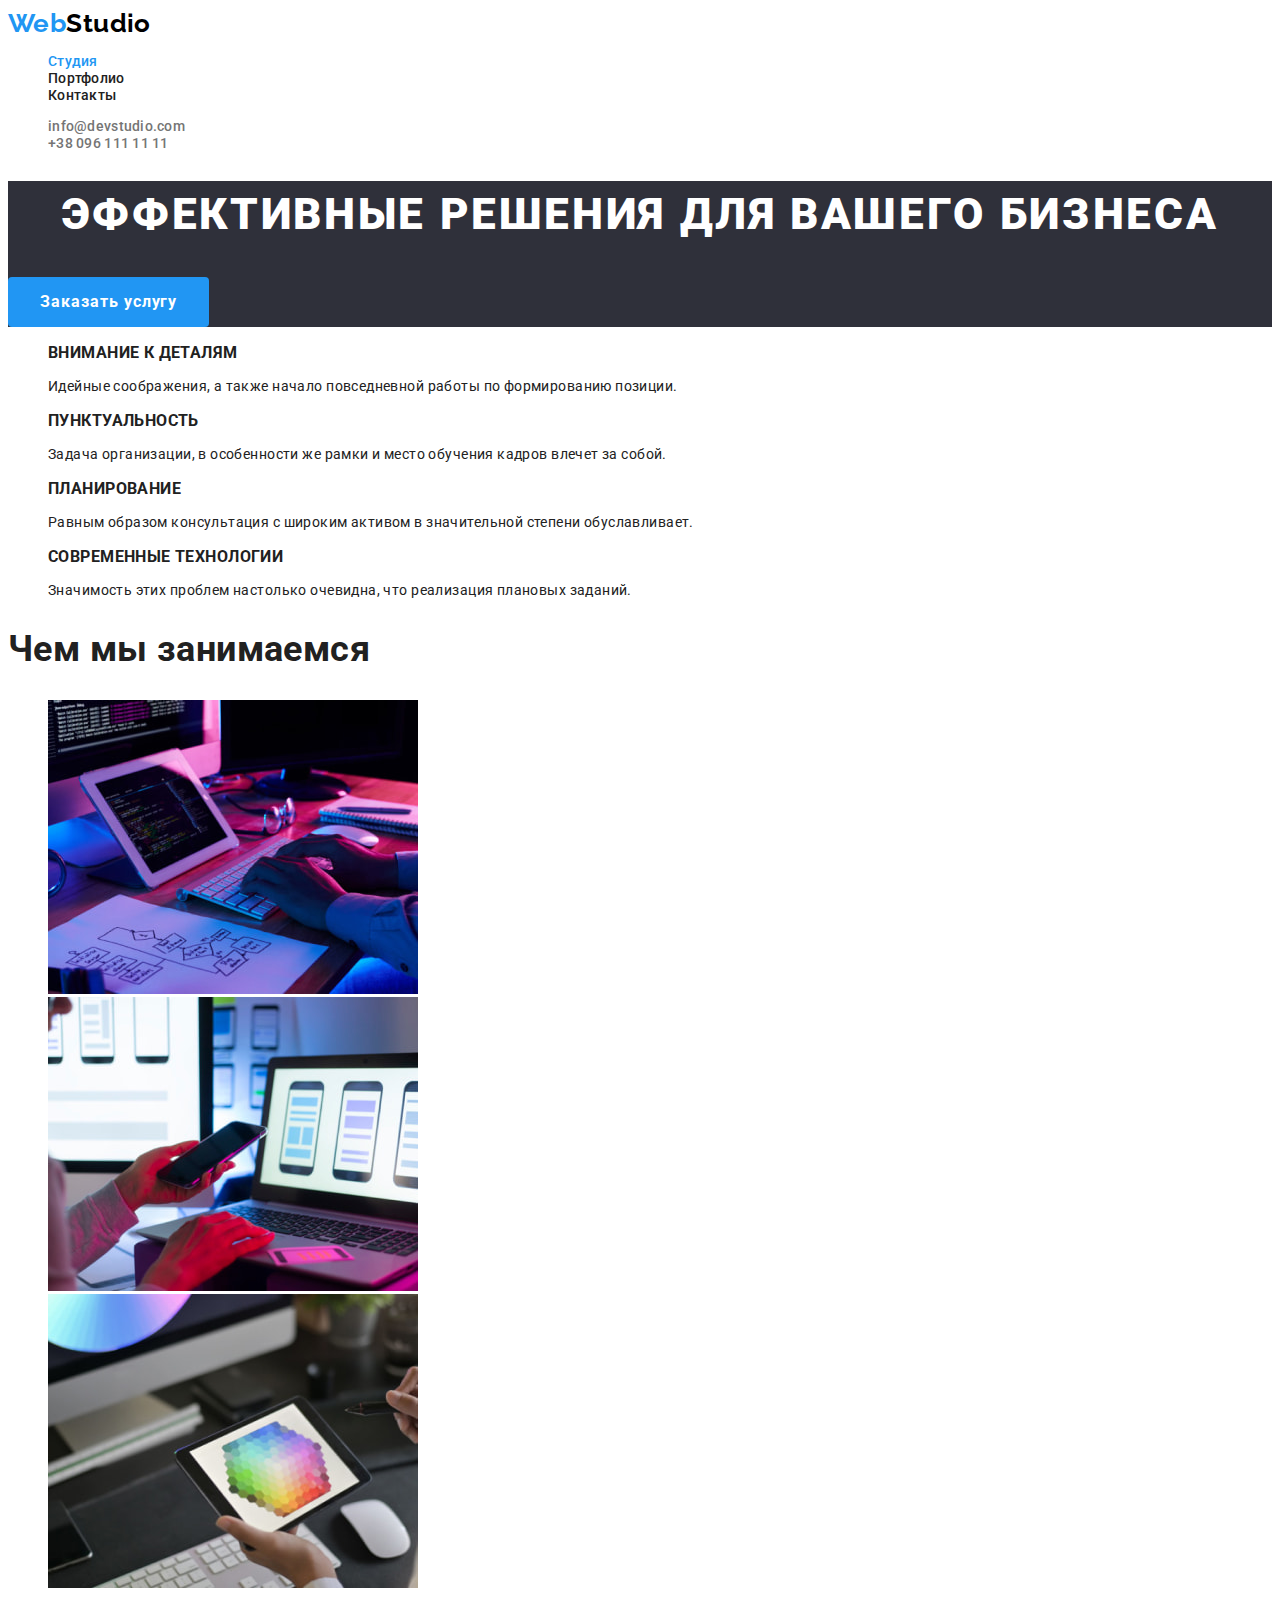
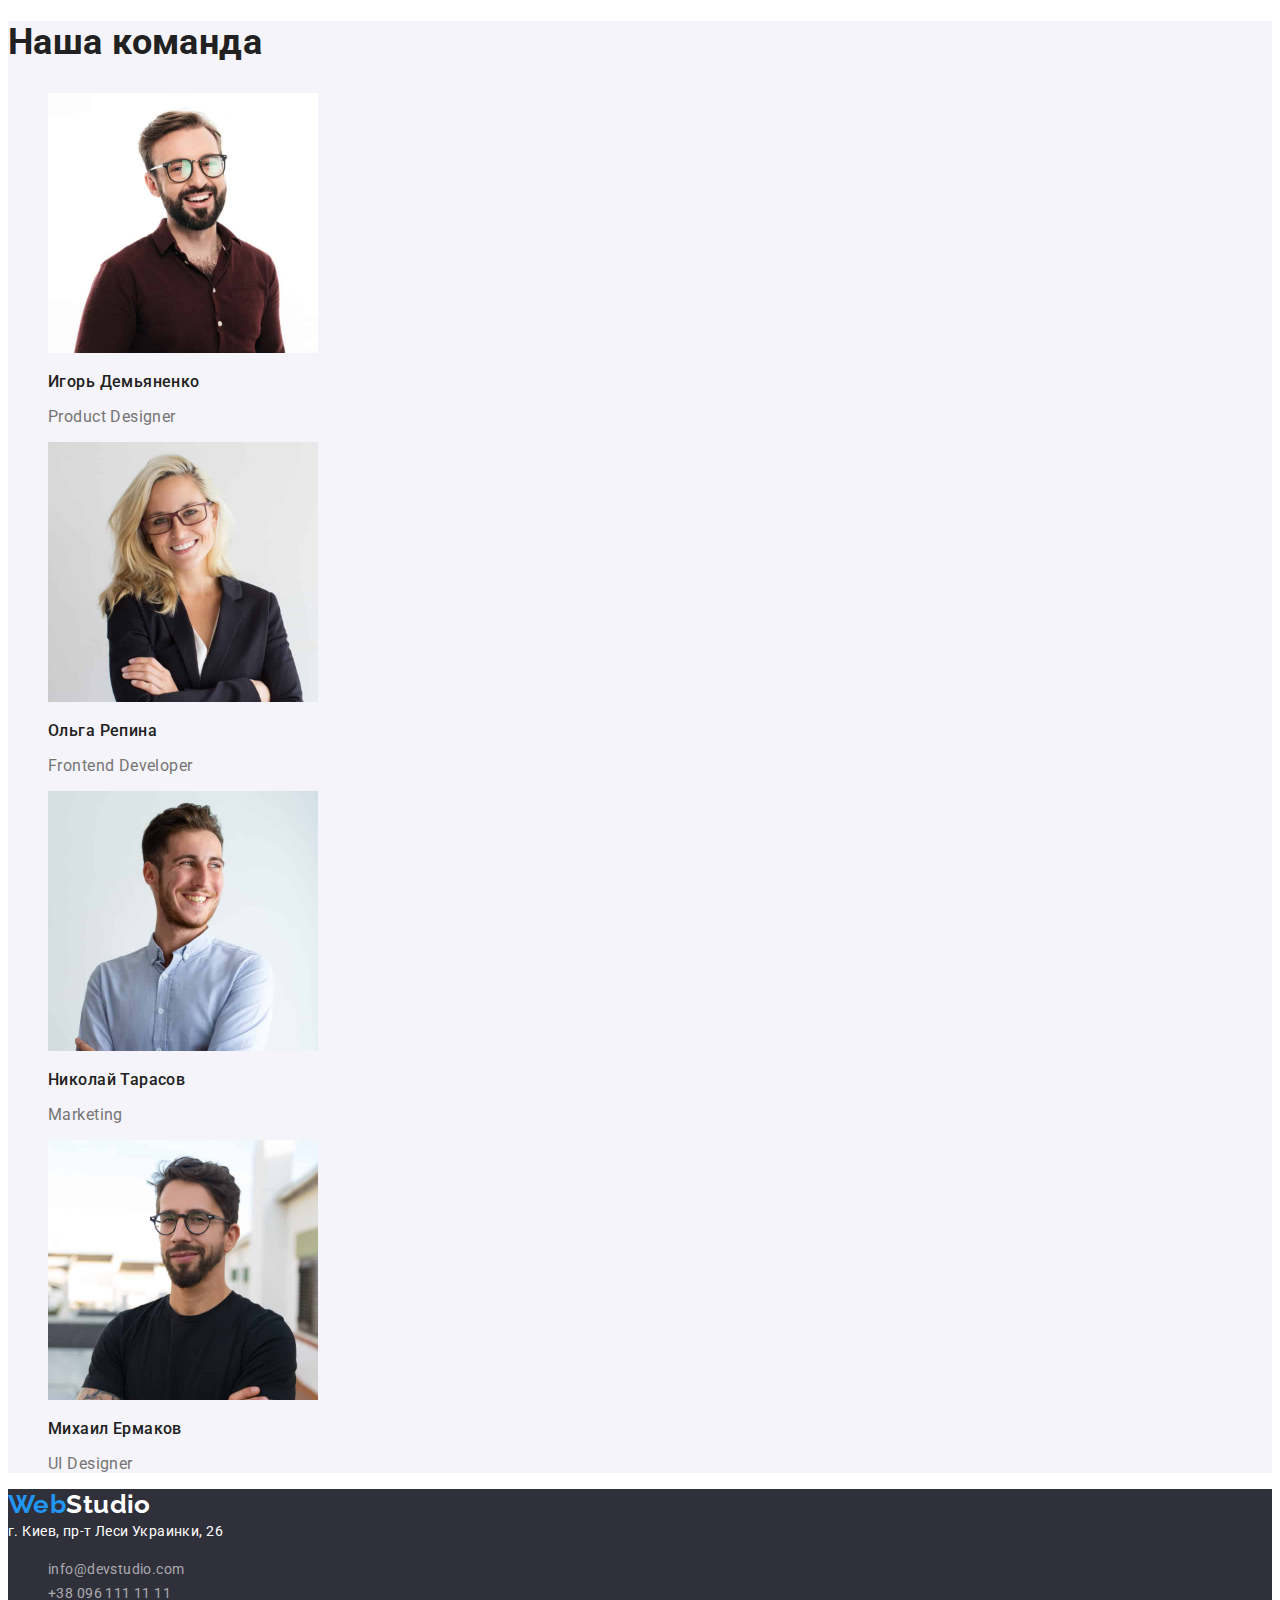
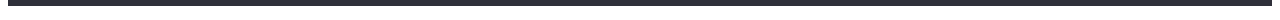
<file: index.html>
<!DOCTYPE html>
<html lang="ru">
  <head>
    <meta charset="UTF-8" />
    <meta http-equiv="X-UA-Compatible" content="IE=edge" />
    <meta name="viewport" content="width=device-width, initial-scale=1.0" />
    <title>Webstudio</title>
    <link rel="preconnect" href="https://fonts.googleapis.com" />
    <link rel="preconnect" href="https://fonts.gstatic.com" crossorigin />
    <link
      href="https://fonts.googleapis.com/css2?family=Raleway:wght@700&family=Roboto:wght@400;500;700;900&display=swap"
      rel="stylesheet"
    />
    <link rel="stylesheet" href="./css/styles.css " />
  </head>
  <body>
    <!-- Шапка сайта -->
    <header class="header">
      <nav class="header-nav">
        <a class="logo" href="./index.html" lang="en">
          Web<span class="accent-logo">Studio</span>
        </a>
        <ul class="site-nav list">
          <li class="nav-item"><a href="./index.html" class="nav-link current link">Студия</a></li>
          <li class="nav-item"><a href="./portfolio.html" class="nav-link link">Портфолио</a></li>
          <li class="nav-item"><a href="" class="nav-link link">Контакты</a></li>
        </ul>
      </nav>
      <ul class="contacts-nav">
        <li class="contacts-item link">
          <a href="mailto:info@devstudio.com" class="contacts-link"
            >info@devstudio.com</a
          >
        </li>
        <li class="contacts-item link">
          <a href="tel:+380961111111" class="contacts-link"
            >+38 096 111 11 11</a
          >
        </li>
      </ul>
    </header>

    <main>
      <!-- Герой -->
      <section class="hero">
        <div>
          <h1 class="hero-title">Эффективные решения для вашего бизнеса</h1>
          <button type="button" class="hero-button">Заказать услугу</button>
        </div>
      </section>
      <!--Наши преимущества-->
      <section class="text">
        <h2 class="visually-hidden">Особенности</h2>
        <ul class="list">
          <li>
            <h3 class="text-title">Внимание к деталям</h3>
            <p class="text-submit">
              Идейные соображения, а также начало повседневной работы по
              формированию позиции.
            </p>
          </li>
          <li>
            <h3 class="text-title">Пунктуальность</h3>
            <p class="text-submit">
              Задача организации, в особенности же рамки и место обучения кадров
              влечет за собой.
            </p>
          </li>
          <li>
            <h3 class="text-title">Планирование</h3>
            <p class="text-submit">
              Равным образом консультация с широким активом в значительной
              степени обуславливает.
            </p>
          </li>
          <li>
            <h3 class="text-title">Современные технологии</h3>
            <p class="text-submit">
              Значимость этих проблем настолько очевидна, что реализация
              плановых заданий.
            </p>
          </li>
        </ul>
      </section>
      <!--Чем мы занимаемся-->
      <section class="work">
        <h2 class="work-title">Чем мы занимаемся</h2>
        <ul class="list">
          <li>
            <img
              src="./images/programer-working-his-desk.jpg"
              alt="программист работает за компьютером"
              style="width: 370px; height: 294px"
            />
          </li>
          <li>
            <img
              src="./images/designers-are-developing-application-smartphones.jpg"
              alt="дизайнер разрабатывает дизайн для телефона"
              style="width: 370px; height: 294px"
            />
          </li>
          <li>
            <img
              src="./images/creative-artist-web-design-with-working-colour.jpg"
              alt="вебдизайнер работает над цветом"
              style="width: 370px; height: 294px"
            />
          </li>
        </ul>
      </section>
      <!--Наша команда-->
      <section class="team">
        <h2 class="team-title">Наша команда</h2>
        <ul class="list">
          <li class="team-item">
            <img
              src="./images/igor.jpg"
              alt="Игорь Демьяненко"
              style="width: 270px; height: 260px"
            />
            <h3 class="team-heading">Игорь Демьяненко</h3>
            <p lang="en" class="team-text">Product Designer</p>
          </li>
          <li class="team-item">
            <img
              src="./images/olga.jpg"
              alt="Ольга Репина"
              style="width: 270px; height: 260px"
            />
            <h3 class="team-heading">Ольга Репина</h3>
            <p lang="en" class="team-text">Frontend Developer</p>
          </li>
          <li class="team-item">
            <img
              src="./images/nicholas.jpg"
              alt="Николай Тарасов"
              style="width: 270px; height: 260px"
            />
            <h3 class="team-heading">Николай Тарасов</h3>
            <p lang="en" class="team-text">Marketing</p>
          </li>
          <li class="team-item">
            <img
              src="./images/michael.jpg"
              alt="Михаил Ермаков"
              style="width: 270px; height: 260px"
            />
            <h3 class="team-heading">Михаил Ермаков</h3>
            <p lang="en" class="team-text">UI Designer</p>
          </li>
        </ul>
      </section>
    </main>

    <!--Футер-->
    <footer class="footer">
      <a class="logo" href="./index.html" lang="en">
        Web<span class="accent-logo">Studio</span>
      </a>
      <address class="address">
        <a
          href="https://www.google.com/maps/place/%D0%B1%D1%83%D0%BB.+%D0%9B%D0%B5%D1%81%D0%B8+%D0%A3%D0%BA%D1%80%D0%B0%D0%B8%D0%BD%D0%BA%D0%B8,+26,+%D0%9A%D0%B8%D0%B5%D0%B2,+02000/@50.4265807,30.5361971,17z/data=!3m1!4b1!4m5!3m4!1s0x40d4cf0e033ecbe9:0x57a4dffefec77da0!8m2!3d50.4265807!4d30.5383858"
          class="link-map"
          target="_blank"
          rel="noopener noreferrer"
        >
          г. Киев, пр-т Леси Украинки, 26</a
        >
        <ul class="address-menu list">
          <li class="address-item">
            <a href="mailto:info@devstudio.com" class="footer-link"
              >info@devstudio.com</a
            >
          </li>
          <li class="address-item">
            <a href="tel:+380961111111" class="footer-link"
              >+38 096 111 11 11</a
            >
          </li>
        </ul>
      </address>
    </footer>
  </body>
</html>
</file>
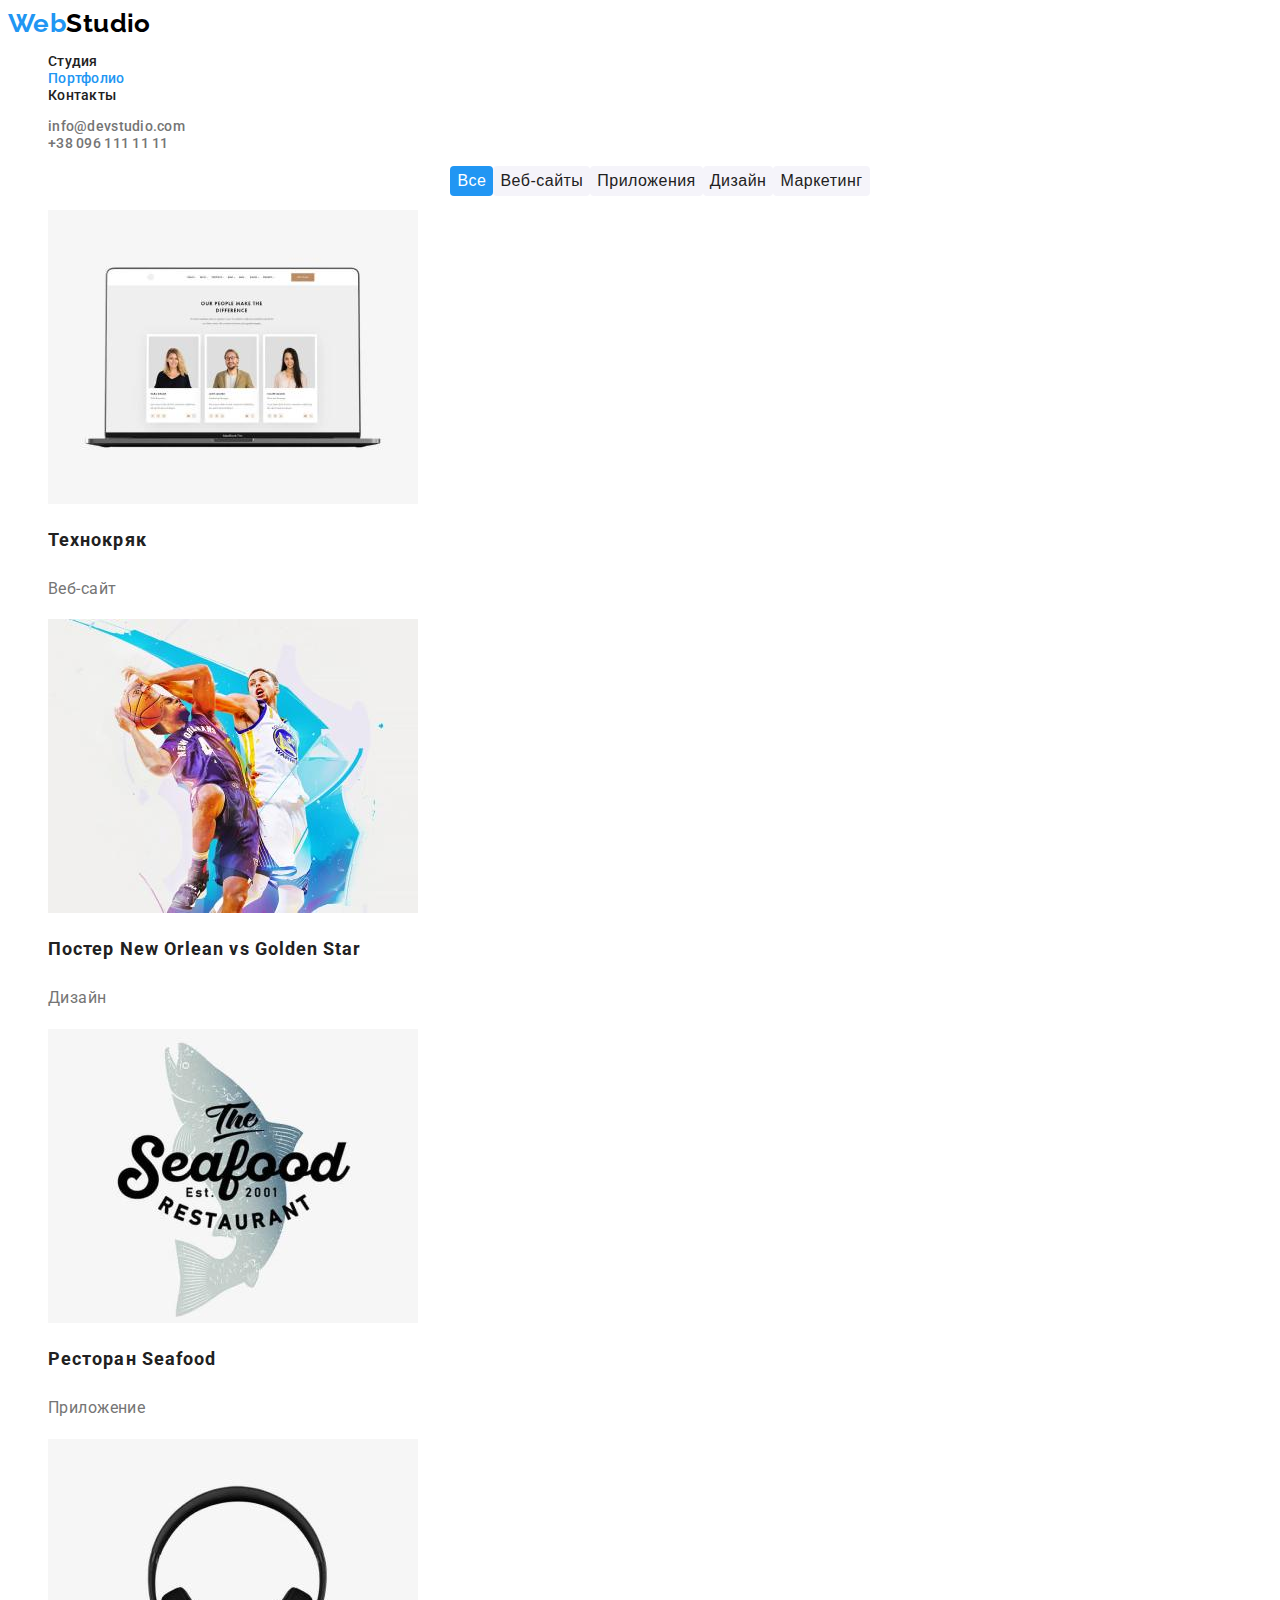
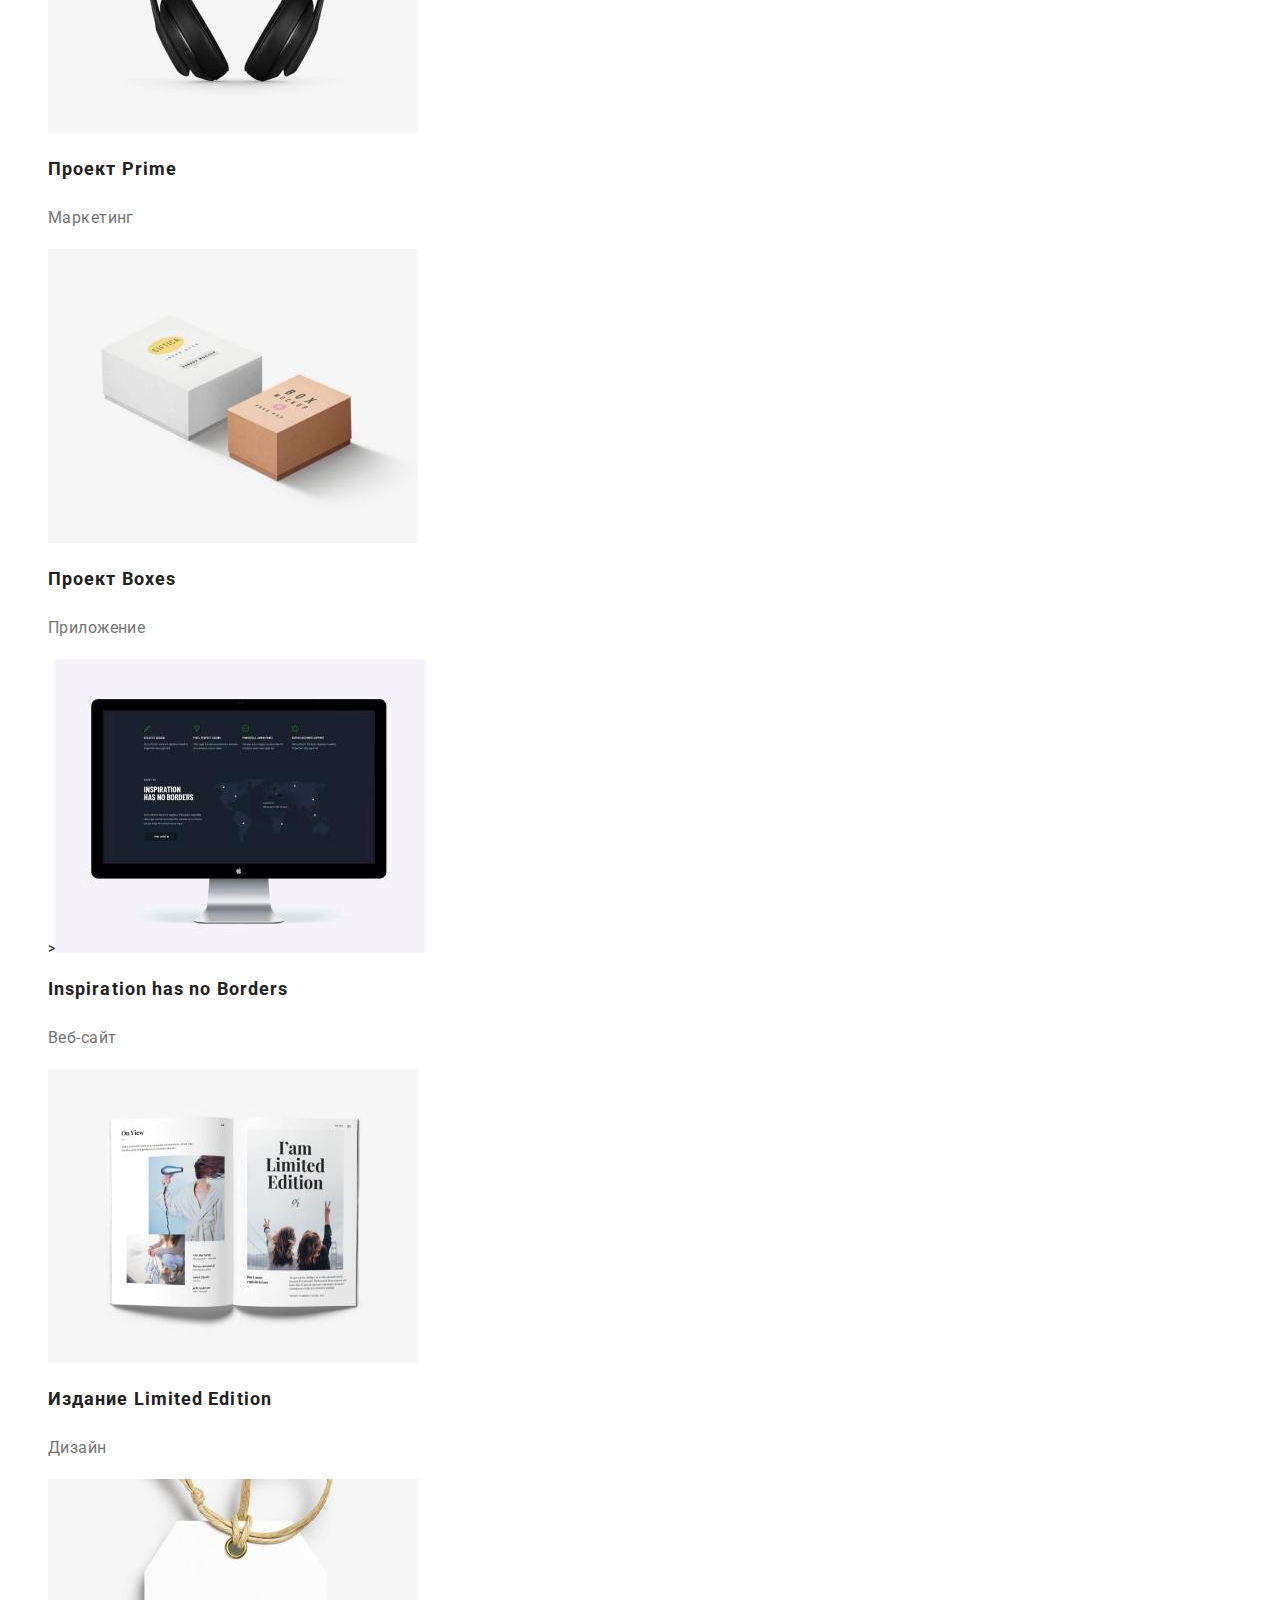
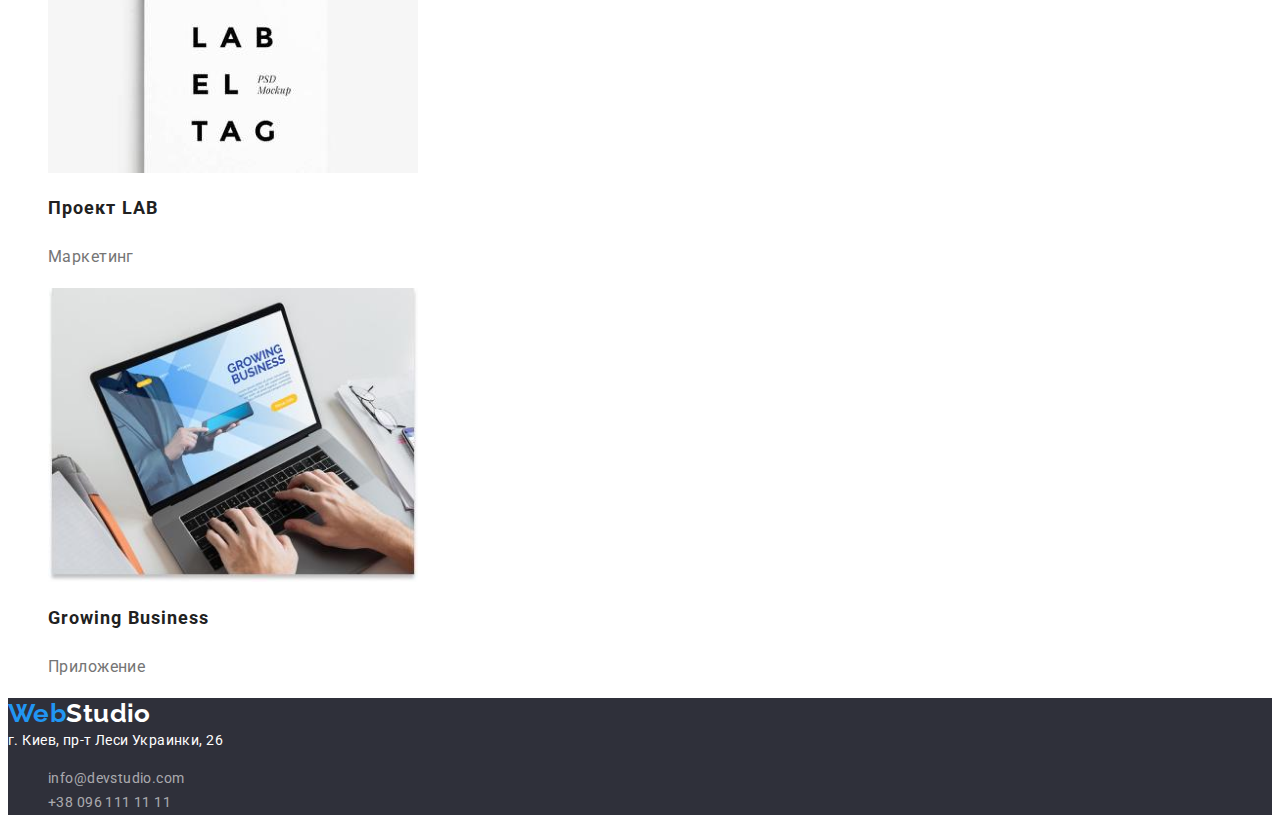
<file: portfolio.html>
<!DOCTYPE html>
<html lang="ru">
  <head>
    <meta charset="UTF-8" />
    <meta http-equiv="X-UA-Compatible" content="IE=edge" />
    <meta name="viewport" content="width=device-width, initial-scale=1.0" />
    <title>Webstudio</title>
    <link rel="preconnect" href="https://fonts.googleapis.com" />
    <link rel="preconnect" href="https://fonts.gstatic.com" crossorigin />
    <link
      href="https://fonts.googleapis.com/css2?family=Raleway:wght@700&family=Roboto:wght@400;500;700;900&display=swap"
      rel="stylesheet"
    />
    <link rel="stylesheet" href="./css/styles.css " />
  </head>
  <body>
    <!-- Шапка сайта -->
    <header class="header">
      <nav class="header-nav">
        <a class="logo" href="./index.html" lang="en">
          Web<span class="accent-logo">Studio</span>
        </a>
        <ul class="site-nav list">
          <li class="nav-item">
            <a href="./index.html" class="nav-link link">Студия</a>
          </li>
          <li class="nav-item">
            <a href="./portfolio.html" class="nav-link current link"
              >Портфолио</a
            >
          </li>
          <li class="nav-item">
            <a href="" class="nav-link link">Контакты</a>
          </li>
        </ul>
      </nav>
      <ul class="contacts-nav">
        <li class="contacts-item">
          <a href="mailto:info@devstudio.com" class="contacts-link"
            >info@devstudio.com</a
          >
        </li>
        <li class="contacts-item">
          <a href="tel:+380961111111" class="contacts-link"
            >+38 096 111 11 11</a
          >
        </li>
      </ul>
    </header>
    <main>
      <section>
        <ul class="filter list">
          <li class="filter-item">
            <button type="button" class="button button-primary">Все</button>
          </li>
          <li class="filter-item">
            <button type="button" class="button button-secondary">
              Веб-сайты
            </button>
          </li>
          <li class="filter-item">
            <button type="button" class="button button-secondary">
              Приложения
            </button>
          </li>
          <li class="filter-item">
            <button type="button" class="button button-secondary">
              Дизайн
            </button>
          </li>
          <li class="filter-item">
            <button type="button" class="button button-secondary">
              Маркетинг
            </button>
          </li>
        </ul>

        <!-- Примеры работ -->
        <ul class="work-list">
          <li>
            <img
              src="./images/portfolio/web-site.jpg"
              alt="Веб-сайт Технокряк"
              width="370"
              height="294"
            />
            <h2 class="title-portfolio">Технокряк</h2>
            <p class="text-portfolio">Веб-сайт</p>
          </li>
          <li>
            <img
              src="./images/portfolio/poster.jpg"
              alt="Постер New Orlean vs Golden Star"
              width="370"
              height="294"
            />
            <h2 class="title-portfolio">
              Постер <span lang="en">New Orlean vs Golden Star</span>
            </h2>
            <p class="text-portfolio">Дизайн</p>
          </li>
          <li>
            <img
              src="./images/portfolio/restaurant.jpg"
              alt="Ресторан Seafood"
              width="370"
              height="294"
            />
            <h2 class="title-portfolio">Ресторан Seafood</h2>
            <p class="text-portfolio">Приложение</p>
          </li>
          <li>
            <img
              src="./images/portfolio/project-prime.jpg"
              alt="Проект Prime"
              width="370"
              height="294"
            />
            <h2 class="title-portfolio">Проект <span lang="en">Prime</span></h2>
            <p class="text-portfolio">Маркетинг</p>
          </li>
          <li>
            <img
              src="./images/portfolio/project-boxes.jpg"
              alt="Проект Boxes"
            />
            <h2 class="title-portfolio">Проект <span lang="en">Boxes</span></h2>
            <p class="text-portfolio">Приложение</p>
          </li>
          <li>
            ><img
              src="./images/portfolio/inspiration-has-no-border.jpg"
              alt="Inspiration has no Borders"
              width="370"
              height="294"
            />
            <h2 class="title-portfolio" lang="en">
              Inspiration has no Borders
            </h2>
            <p class="text-portfolio">Веб-сайт</p>
          </li>
          <li>
            <img
              src="./images/portfolio/limited-edition.jpg"
              alt="Издание Limited Edition"
              width="370"
              height="294"
            />
            <h2 class="title-portfolio">
              Издание <span lang="en">Limited Edition</span>
            </h2>
            <p class="text-portfolio">Дизайн</p>
          </li>
          <li>
            <img
              src="./images/portfolio/lab.jpg"
              alt="Проект LAB"
              width="370"
              height="294"
            />
            <h2 class="title-portfolio">Проект <span lang="en">LAB</span></h2>
            <p class="text-portfolio">Маркетинг</p>
          </li>
          <li>
            <img
              src="./images/portfolio/gruving-business.jpg"
              alt="Growing Business"
              width="370"
              height="294"
            />
            <h2 class="title-portfolio">Growing Business</h2>
            <p class="text-portfolio">Приложение</p>
          </li>
        </ul>
      </section>
    </main>
    
    <!--Футер-->
    <footer class="footer">
      <a class="logo" href="./index.html" lang="en">
        Web<span class="accent-logo">Studio</span>
      </a>
      <address class="address">
        <a
          href="https://www.google.com/maps/place/%D0%B1%D1%83%D0%BB.+%D0%9B%D0%B5%D1%81%D0%B8+%D0%A3%D0%BA%D1%80%D0%B0%D0%B8%D0%BD%D0%BA%D0%B8,+26,+%D0%9A%D0%B8%D0%B5%D0%B2,+02000/@50.4265807,30.5361971,17z/data=!3m1!4b1!4m5!3m4!1s0x40d4cf0e033ecbe9:0x57a4dffefec77da0!8m2!3d50.4265807!4d30.5383858"
          class="link-map"
          target="_blank"
          rel="noopener noreferrer"
        >
          г. Киев, пр-т Леси Украинки, 26</a
        >
        <ul class="address-menu list">
          <li class="address-item">
            <a href="mailto:info@devstudio.com" class="footer-link"
              >info@devstudio.com</a
            >
          </li>
          <li class="address-item">
            <a href="tel:+380961111111" class="footer-link"
              >+38 096 111 11 11</a
            >
          </li>
        </ul>
      </address>
    </footer>
  </body>
</html>
</file>
<file: css/styles.css>
/*Палитра основных цветов*/
:root {
  --primary-text-color: #757575;
  --title-text-color: #212121;
  --accent-color: #2196f3;
  --logo-black-color: #000000;
  --logo-bg-white-color: #ffffff;
  --hero-footer-bg-color: #2f303a;
  --secondary-bg-color: #f5f4fa;
  --button-bg-color: #f5f4fa;
  --work-bg-color: #e5e5e5;
}
body {
  background-color: var(--logo-bg-white-color);
  color: var(--title-text-color);
  font-family: Roboto, sans-serif;
  font-size: 14px;
  letter-spacing: 0.03em;
}
/* hover focus */
.link:hover,
.link:focus,
.contacts-link:hover,
.contacts-link:focus,
.site-nav .link:hover,
.site-nav .link:focus .link-map:hover,
.link-map:hover,
.link-map:focus,
.footer-link:hover,
.footer-link:focus {
  color: var(--accent-color);
}
.link.current {
  color: var(--accent-color);
}
.visually-hidden {
  position: absolute;
  width: 1px;
  height: 1px;
  margin: -1px;
  border: 0;
  padding: 0;
  white-space: nowrap;
  clip-path: inset(100%);
  clip: rect(0 0 0 0);
  overflow: hidden;
}
.link {
  text-decoration: none;
}
/* Шапка сайта */
.logo {
  font-family: Raleway, sans-serif;
  font-weight: 700;
  font-size: 26px;
  line-height: 1.19;
  color: var(--accent-color);
  text-decoration: none;
}
.accent-logo {
  color: var(--logo-black-color);
}
.footer .accent-logo {
  color: var(--logo-bg-white-color);
}
/*Навигация */
.nav-link,
.contacts-link {
  font-weight: 500;
  font-size: 14px;
  line-height: 1.14;
  letter-spacing: 0.02em;
  text-decoration: none;
  color: var(--title-text-color)
  text-decoration: none;
  list-style: none;
}
.contacts-nav, .contacts-link { 
  color: var(--primary-text-color);
  text-decoration: none; 
  list-style: none;
}
.current {color: var(--accent-color);}
/*Герой*/
.hero,
.footer {
  background-color: var(--hero-footer-bg-color);
}
.hero-title {
  font-weight: 900;
  font-size: 44px;
  line-height: 1.5;
  text-align: center;
  letter-spacing: 0.06em;
  text-transform: uppercase;
  color: var(--logo-bg-white-color);
}
.hero-button {
  font-family: inherit;
  font-weight: 700;
  font-size: 16px;
  line-height: 1.87;
  letter-spacing: 0.06em;
  cursor: pointer;
  border: transparent;
  padding: 10px 32px;
  border-radius: 4px;
  background-color: var(--accent-color);
  color: var(--logo-bg-white-color);
  text-align: center;
}
.hero-button:hover,
.hero-button:focus {
  color: var(--accent-color);
  background-color: var(--logo-bg-white-color);
}
/*Наши преимущества*/
.list,
.team,
.filter,
.work-list {
  list-style: none;
}
.text-title {
  font-weight: 700;
  line-height: 1.17;
  text-transform: uppercase;
}
/*Чем мы занимаемся*/
.work-title {
  font-weight: 700;
  font-size: 36px;
  line-height: 1.17;

}
.text-submite {
  line-height: 1.71;
  color: var(--primary-text-color);
}
/*Наша команда*/
.team {
  background-color: var(--secondary-bg-color);
}
.team-item {
  color: var(--title-text-color);
}
.team-title {
  font-weight: 700;
  font-size: 36px;
  line-height: 1.17;
}
.team-heading {
  font-weight: 500;
  font-size: 16px;
  line-height: 1.19;
}
.team-text {
  font-size: 16px;
  line-height: 1.19;
  color: var(--primary-text-color);
}

/*Портфолио*/
.filter {
  list-style: none;
  display: flex;
  justify-content: center;
}
/* Кнопки */
.button {
  display: inline-block;
  border: 1px solid transparent;
  border-radius: 4px;
  color: var(--logo-bg-white-color);
  background-color: var(--accent-color);
  text-align: center;
  cursor: pointer;
}
.button-primary,
.button-secondary {
  font-weight: 500;
  font-size: 16px;
  line-height: 1.62;
  letter-spacing: 0.03em;
}
.button-primary:hover,
.button-primary:focus {
  background-color: var(--button-bg-color);
  color: var(--title-text-color);
}
.button-secondary:hover,
.button-secondary:focus {
  color: var(--logo-bg-white-color);
  background-color: var(--accent-color);
}
.button-secondary {
  color: var(--title-text-color);
  background-color: var(--button-bg-color);
}
.text-portfolio {
  font-size: 16px;
  line-height: 1.87;
  color: var(--primary-text-color);
}
/* Наши роботы */
.work-list {
  list-style: none;
}

.title-portfolio {
  font-weight: 700;
  font-size: 18px;
  line-height: 2;
  letter-spacing: 0.06em;
}
/*Футер*/
.footer {
  background-color: var(--hero-footer-bg-color);
}
.footer .logo {
  color: var(--accent-color);
}
.address .link {
  color: var(--logo-bg-white-color);
}
.address {
  font-style: normal;
}
.address-menu {
  list-style: none;
}
.link-map,
.footer-link {
  line-height: 1.71;
  text-decoration: none;
}
.address .link-map {
  color: var(--logo-bg-white-color);
}
.footer-link {
  color: rgba(255, 255, 255, 0.6);
}
</file>
